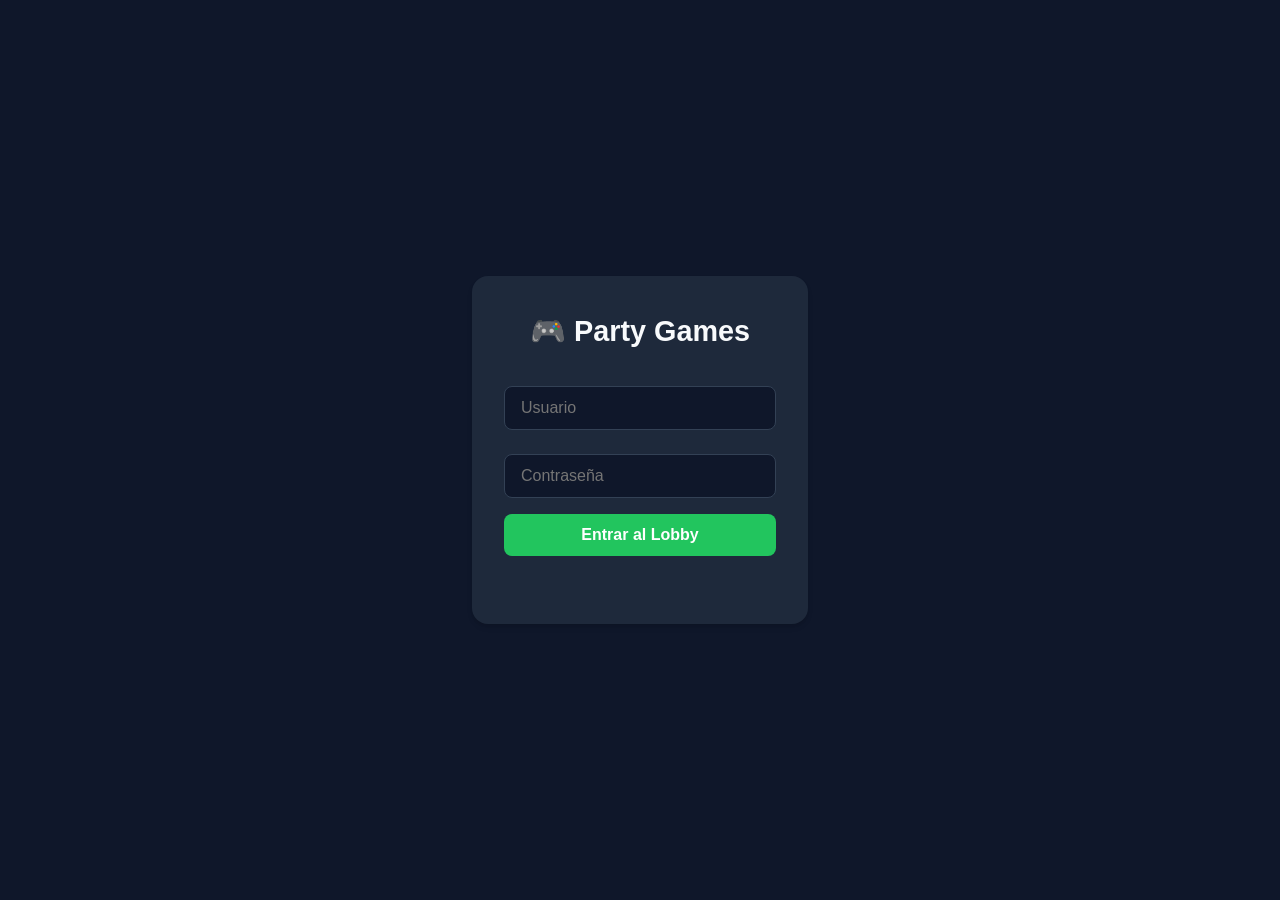
<file: index.html>
<!DOCTYPE html>
<html lang="es">
<head>
    <meta charset="UTF-8">
    <meta name="viewport" content="width=device-width, initial-scale=1.0">
    <title>Party Games | Login</title>
    <link rel="stylesheet" href="style.css">
</head>
<body>

<div class="container">
    <div class="card-login">
        <h1>🎮 Party Games</h1>
        
        <div class="input-group">
            <input id="usuario" type="text" placeholder="Usuario" autocomplete="off">
        </div>
        
        <div class="input-group">
            <input id="password" type="password" placeholder="Contraseña">
        </div>

        <button onclick="login()">Entrar al Lobby</button>

        <p id="mensaje"></p>
    </div>
</div>

<script src="usuarios.js"></script>
<script src="auth.js"></script>

</body>
</html>
</file>
<file: style.css>
:root {
    --bg-color: #0f172a;
    --card-bg: #1e293b;
    --primary: #22c55e;
    --primary-hover: #16a34a;
    --text: #f8fafc;
    --text-dim: #94a3b8;
    --danger: #ef4444;
    --shadow: 0 4px 6px -1px rgb(0 0 0 / 0.1), 0 2px 4px -2px rgb(0 0 0 / 0.1);
}

* {
    box-sizing: border-box;
    margin: 0;
    padding: 0;
    font-family: 'Segoe UI', Roboto, Helvetica, Arial, sans-serif;
    -webkit-tap-highlight-color: transparent;
}

body {
    background-color: var(--bg-color);
    color: var(--text);
    line-height: 1.6;
    display: flex;
    flex-direction: column;
    min-height: 100vh;
}

/* Contenedor Principal */
.container {
    width: 100%;
    max-width: 400px;
    margin: auto;
    padding: 2rem;
}

/* Card Estilo Moderno */
.card-login {
    background: var(--card-bg);
    padding: 2rem;
    border-radius: 1rem;
    box-shadow: var(--shadow);
    text-align: center;
}

h1 { font-size: 1.8rem; margin-bottom: 1.5rem; }

/* Inputs Modernos */
.input-group {
    margin-bottom: 1rem;
    text-align: left;
}

input {
    width: 100%;
    padding: 0.75rem 1rem;
    border-radius: 0.5rem;
    border: 1px solid #334155;
    background: #0f172a;
    color: white;
    font-size: 1rem;
    margin-top: 0.5rem;
    transition: border-color 0.2s;
}

input:focus {
    outline: none;
    border-color: var(--primary);
}

/* Botones */
button {
    width: 100%;
    padding: 0.75rem;
    border: none;
    border-radius: 0.5rem;
    background: var(--primary);
    color: white;
    font-weight: bold;
    font-size: 1rem;
    cursor: pointer;
    transition: background 0.2s, transform 0.1s;
}

button:hover { background: var(--primary-hover); }
button:active { transform: scale(0.98); }

/* Mensajes de error */
#mensaje {
    color: var(--danger);
    font-size: 0.9rem;
    margin-top: 1rem;
    min-height: 1.2rem;
}

/* Utilidades para el menú */
.grid {
    display: grid;
    grid-template-columns: repeat(2, 1fr);
    gap: 1rem;
    padding: 1rem;
}

.card-game {
    background: var(--card-bg);
    padding: 1.5rem;
    border-radius: 1rem;
    text-decoration: none;
    color: white;
    display: flex;
    flex-direction: column;
    align-items: center;
    transition: transform 0.2s;
}

.card-game:hover { transform: translateY(-5px); }

/* Estilos para el Header del Menú */
header {
    display: flex;
    justify-content: space-between;
    align-items: center;
    padding: 1rem 1.5rem;
    background: var(--card-bg);
    border-bottom: 1px solid #334155;
    position: sticky;
    top: 0;
    z-index: 100;
}

.user-info h2 {
    font-size: 1.1rem;
    color: var(--text);
}

.user-info span {
    color: var(--primary);
    font-weight: bold;
}

.btn-logout {
    background: var(--danger);
    width: auto;
    padding: 0.5rem 1rem;
    font-size: 0.8rem;
}

/* Ajuste para la Grid de Juegos */
.grid {
    display: grid;
    grid-template-columns: repeat(auto-fit, minmax(140px, 1fr));
    gap: 1.5rem;
    padding: 2rem;
    max-width: 800px;
    margin: 0 auto;
}

.card-game {
    background: var(--card-bg);
    border: 1px solid #334155;
    padding: 2rem 1rem;
    border-radius: 1.2rem;
    text-decoration: none;
    transition: all 0.3s ease;
    box-shadow: var(--shadow);
}

.card-game:hover {
    border-color: var(--primary);
    transform: translateY(-8px);
    box-shadow: 0 10px 20px rgba(0,0,0,0.3);
}

.card-icon {
    font-size: 2.5rem;
    margin-bottom: 1rem;
    display: block;
}

.card-game p {
    font-weight: 600;
    letter-spacing: 0.5px;
}

/* Estilos para la lista de jugadores */
.player-list {
    list-style: none;
    margin-top: 1.5rem;
}

.player-item {
    background: var(--card-bg);
    margin-bottom: 0.8rem;
    padding: 1rem;
    border-radius: 0.8rem;
    display: flex;
    justify-content: space-between;
    align-items: center;
    border: 1px solid #334155;
    animation: fadeIn 0.3s ease;
}

.player-name {
    font-weight: bold;
    font-size: 1.1rem;
}

.btn-delete {
    background: none;
    color: var(--danger);
    width: auto;
    padding: 5px 10px;
    font-size: 1.2rem;
    border-radius: 50%;
}

.btn-delete:hover {
    background: rgba(239, 68, 68, 0.1);
}

@keyframes fadeIn {
    from { opacity: 0; transform: translateY(10px); }
    to { opacity: 1; transform: translateY(0); }
}

/* Contenedor del dado */
.dice-container {
    perspective: 1000px;
    margin: 3rem auto;
    width: 100px;
    height: 100px;
}

#resultado-dado {
    font-size: 5rem;
    background: white;
    color: #121212;
    width: 100px;
    height: 100px;
    display: flex;
    align-items: center;
    justify-content: center;
    border-radius: 15px;
    box-shadow: 0 10px 30px rgba(0,0,0,0.5);
    transition: transform 0.1s;
}

/* Animación de agitado */
.shaking {
    animation: shake 0.2s infinite;
}

@keyframes shake {
    0% { transform: translate(2px, 1px) rotate(0deg); }
    20% { transform: translate(-1px, -2px) rotate(-1deg); }
    40% { transform: translate(-3px, 0px) rotate(1deg); }
    60% { transform: translate(3px, 2px) rotate(0deg); }
    80% { transform: translate(1px, -1px) rotate(1deg); }
    100% { transform: translate(-1px, 2px) rotate(-1deg); }
}
</file>
